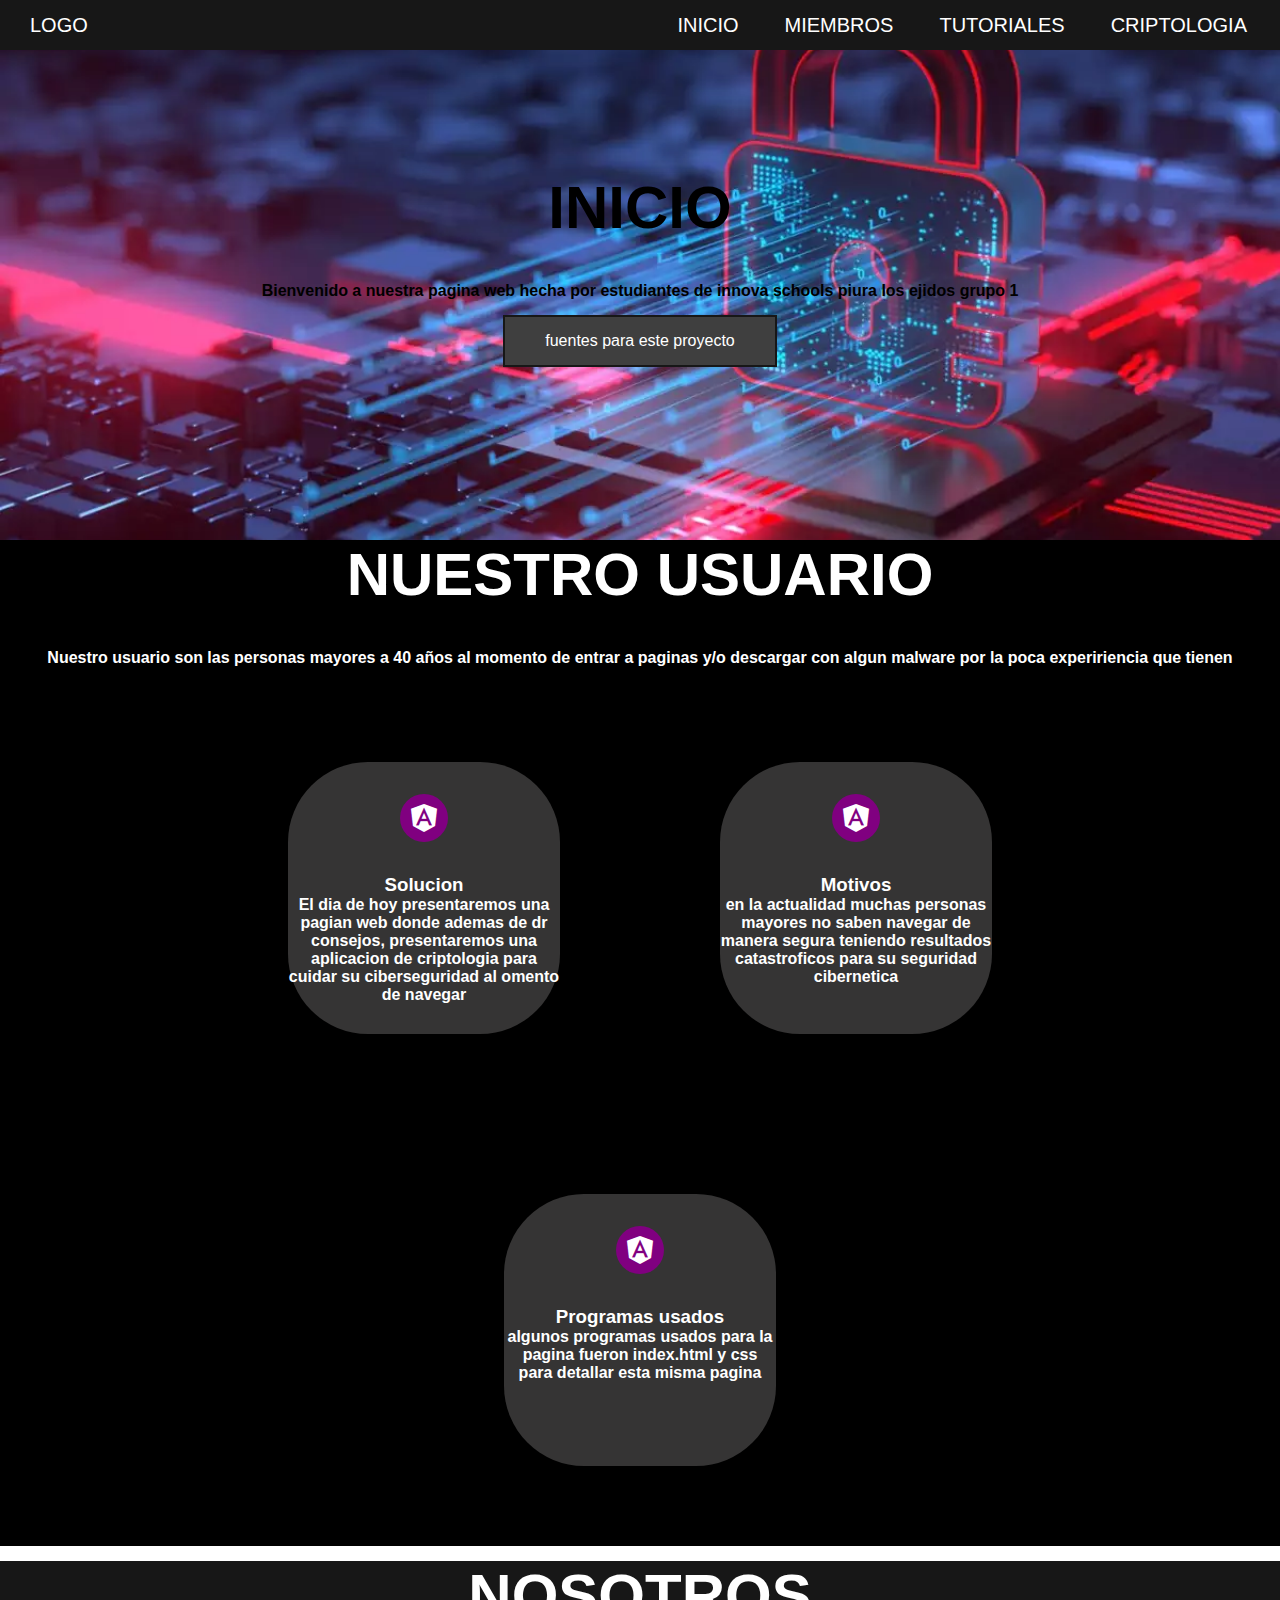
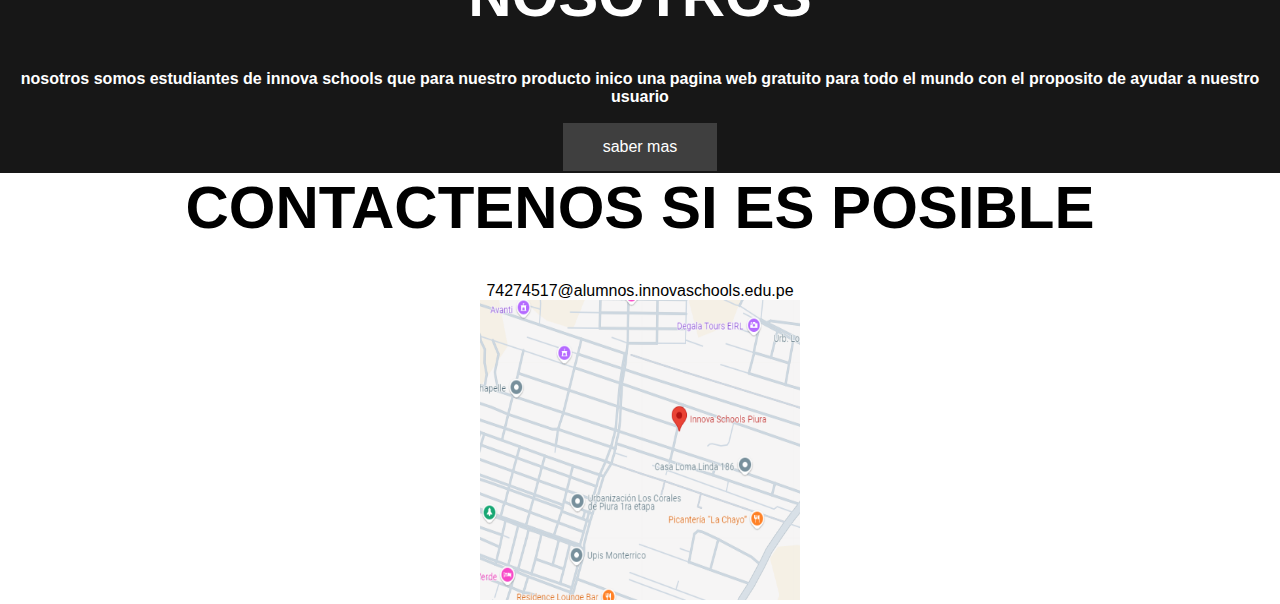
<file: index.html/index.html>
<!DOCTYPE html>
<html lang="en">
<head>
    <meta charset="UTF-8">
    <meta name="viewport" content="width=device-width, initial-scale=1.0">
    <title>una rapida solucion a la ciberseguridad </title>
    <link rel="stylesheet" href="https://cdnjs.cloudflare.com/ajax/libs/font-awesome/5.15.1/css/all.min.css">
    <link rel="stylesheet" href="style.css">
   
</head>
<body>

    <div class="head">
        <div class="logo">
            <a href="#">logo</a>


        </div>

        <nav class="navbar">
            <a href="index.html">inicio</a>
            <a href="2 index.html">Miembros</a>
          <a href="3 index.html">tutoriales</a>
          <a href="4 index.html">criptologia</a>

        </nav>


    </div>
    <header class="content header">
        <h2 class="title">inicio</h2>
        <h4>Bienvenido a nuestra pagina web hecha por estudiantes de innova schools piura los ejidos grupo 1


        </h4>

        <div class="btn">
           <a href="#" class="btn-home"> fuentes para este proyecto</a>

        </div>

    </header>

    <section class="content sau">
        <h2 class="title">nuestro usuario</h2>
        <h4>Nuestro usuario son las personas mayores a 40 años  al momento de entrar a paginas y/o descargar con algun malware por la poca expeririencia que tienen

        </h4>
        <div class="box-contaier">

            <div class="box">
                <i class="fab fa-angular"></i>
                <h3>Solucion
                    <h4> El dia de hoy presentaremos una pagian web donde ademas de dr consejos, presentaremos una aplicacion de criptologia para cuidar su ciberseguridad al omento de navegar </h4>

                </h3>

            </div>

            <div class="box">
                <i class="fab fa-angular"></i>
                <h3>Motivos
                    <h4> en la actualidad muchas personas mayores no saben navegar de manera segura teniendo resultados catastroficos para su seguridad cibernetica
                    </h4>

                </h3>

            </div>

            <div class="box">
                <i class="fab fa-angular"></i>
                <h3>Programas usados
                    <h4> algunos programas usados para la pagina fueron index.html y css para detallar esta misma pagina</h4>

                </h3>

            </div>
        

        </div>

    </section>
    
    <section class="content about">
        <h2 class="title"> nosotros</h2>
        <h4>nosotros somos estudiantes de innova schools que para nuestro producto inico una pagina web gratuito para todo el mundo con el proposito de ayudar a nuestro usuario

        </h4>
        <a href="#" class="btn-home">saber mas </a>

    </section>

   

   <section class="content contac">
    <h2 class="title">Contactenos si es posible</h2>
    74274517@alumnos.innovaschools.edu.pe
    <figure class="map">
        <img src="Captura de pantalla (13).png"  height="300px" width="25%">

    </figure>

   </section>
</body>
</html>
</file>
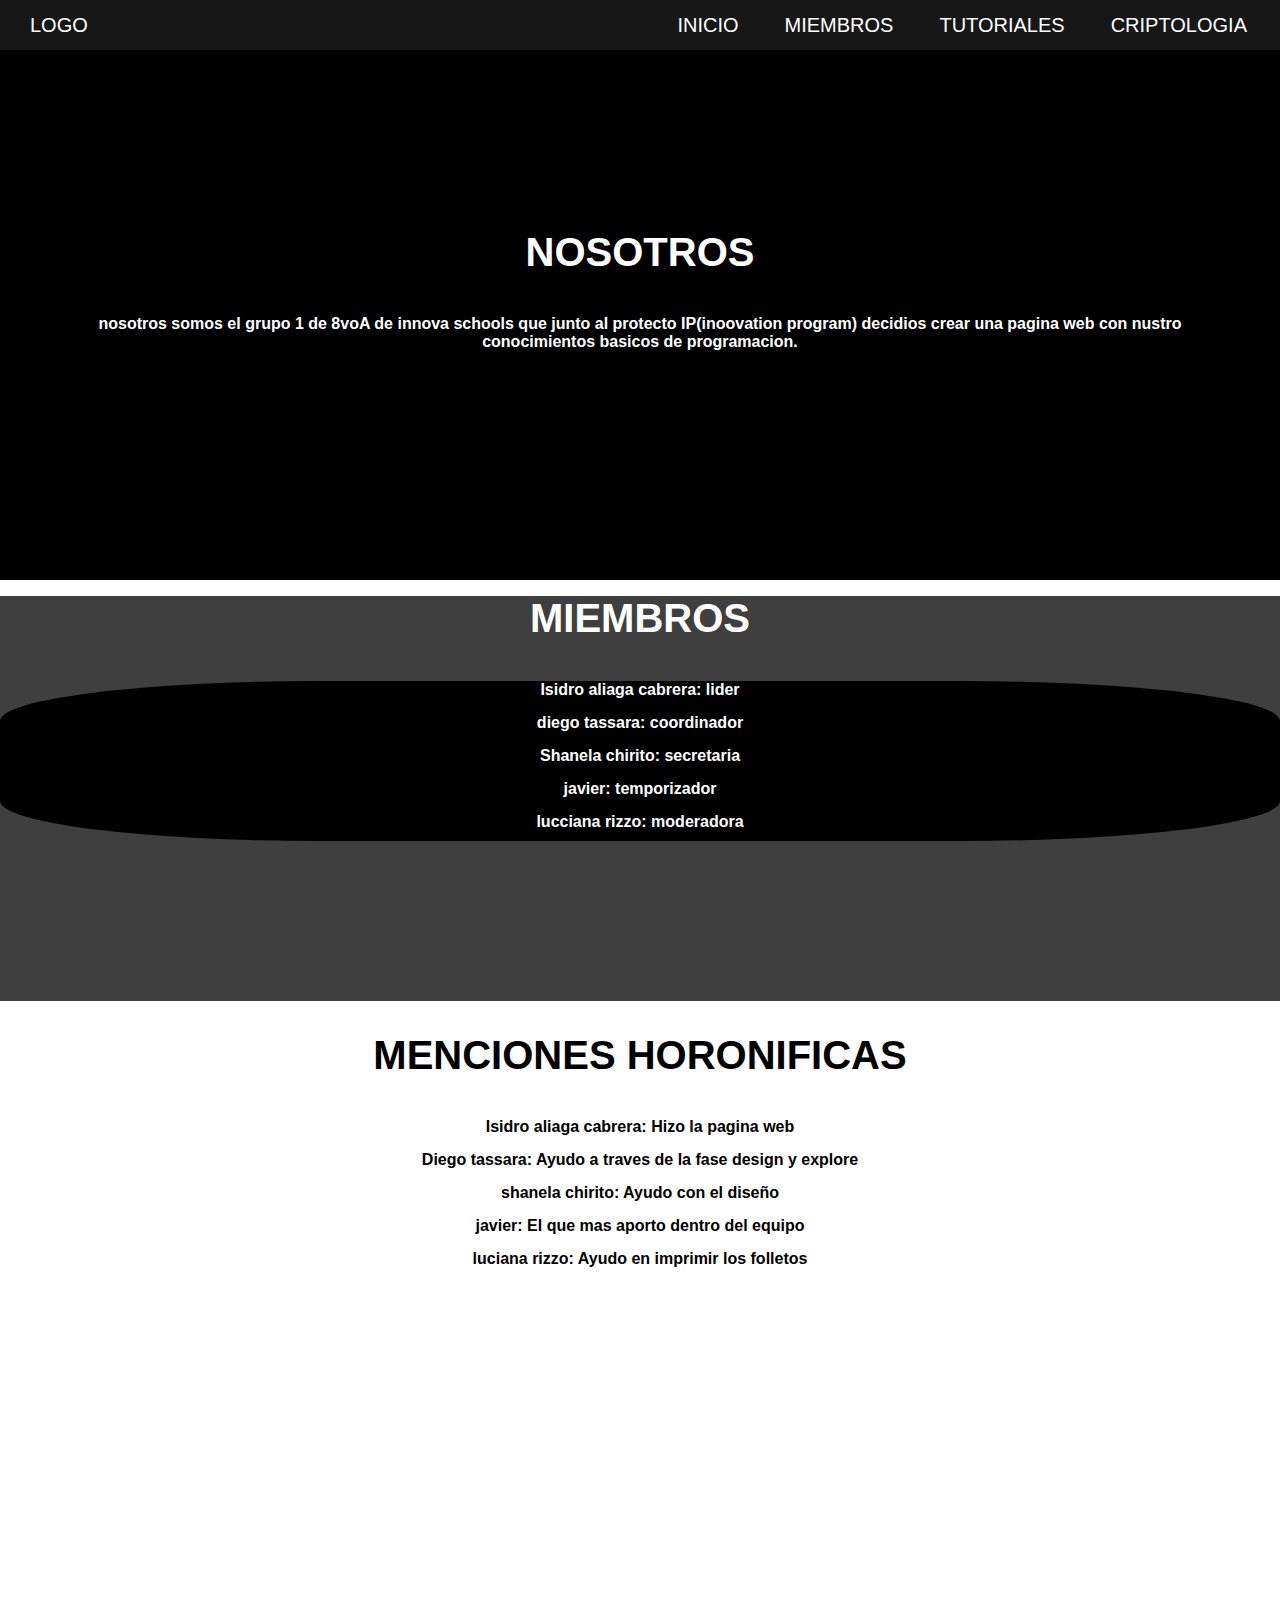
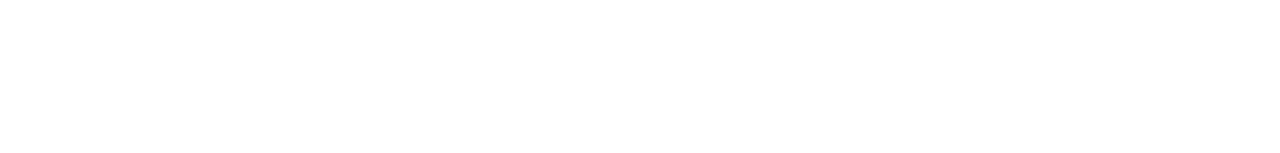
<file: index.html/2 index.html>
<!DOCTYPE html>
<html lang="en">
<head>
    <meta charset="UTF-8">
    <meta name="viewport" content="width=device-width, initial-scale=1.0">
    <title>nosotros</title>
    <link rel="stylesheet" href="2 style.css">
</head>
<body>

     <div class="head">
        <div class="logo">
            <a href="#">logo</a>


        </div>

        <nav class="navbar">
            <a href="index.html">inicio</a>
            <a href="2 index.html">Miembros</a>
          <a href="3 index.html">tutoriales</a>
          <a href="4 index.html">criptologia</a>

        </nav>


    </div>

    <header class=" content header">
        <h2 class="title">nosotros
            <h4> nosotros somos el grupo 1 de 8voA de innova schools que junto al protecto IP(inoovation program) decidios crear una pagina web con nustro conocimientos basicos de programacion.

            </h4>

        </h2>
        
    </header>

    <section class="content Miembros">
        <div class="box-contaier">
            <h2 class="title"> Miembros</h2>

            <div class="box" >
                <h4 class="h4">Isidro aliaga cabrera: lider</h4>
                <h4 class="h4">diego tassara: coordinador</h4>
                <h4 class="h4">Shanela chirito: secretaria </h4>
               <h4 class="h4">javier: temporizador</h4> 
                <h4 class="h4">lucciana rizzo: moderadora </h4>
                
    
            </div>





        </div>
    
        
    
    


    </section>

    <section class="content section">
        <h2 class="title"> Menciones Horonificas</h2>
        <h4 class="h4">Isidro aliaga cabrera: Hizo la pagina web</h4>
        <h4 class="h4">Diego tassara: Ayudo a traves de la fase design y explore</h4>
        <h4 class="h4">shanela chirito: Ayudo con el diseño</h4>
        <h4 class="h4">javier: El que mas aporto dentro del equipo</h4>
        <h4 class="h4">luciana rizzo: Ayudo en imprimir los folletos  </h4>

    </section>
        
   
</body>
</html>
</file>
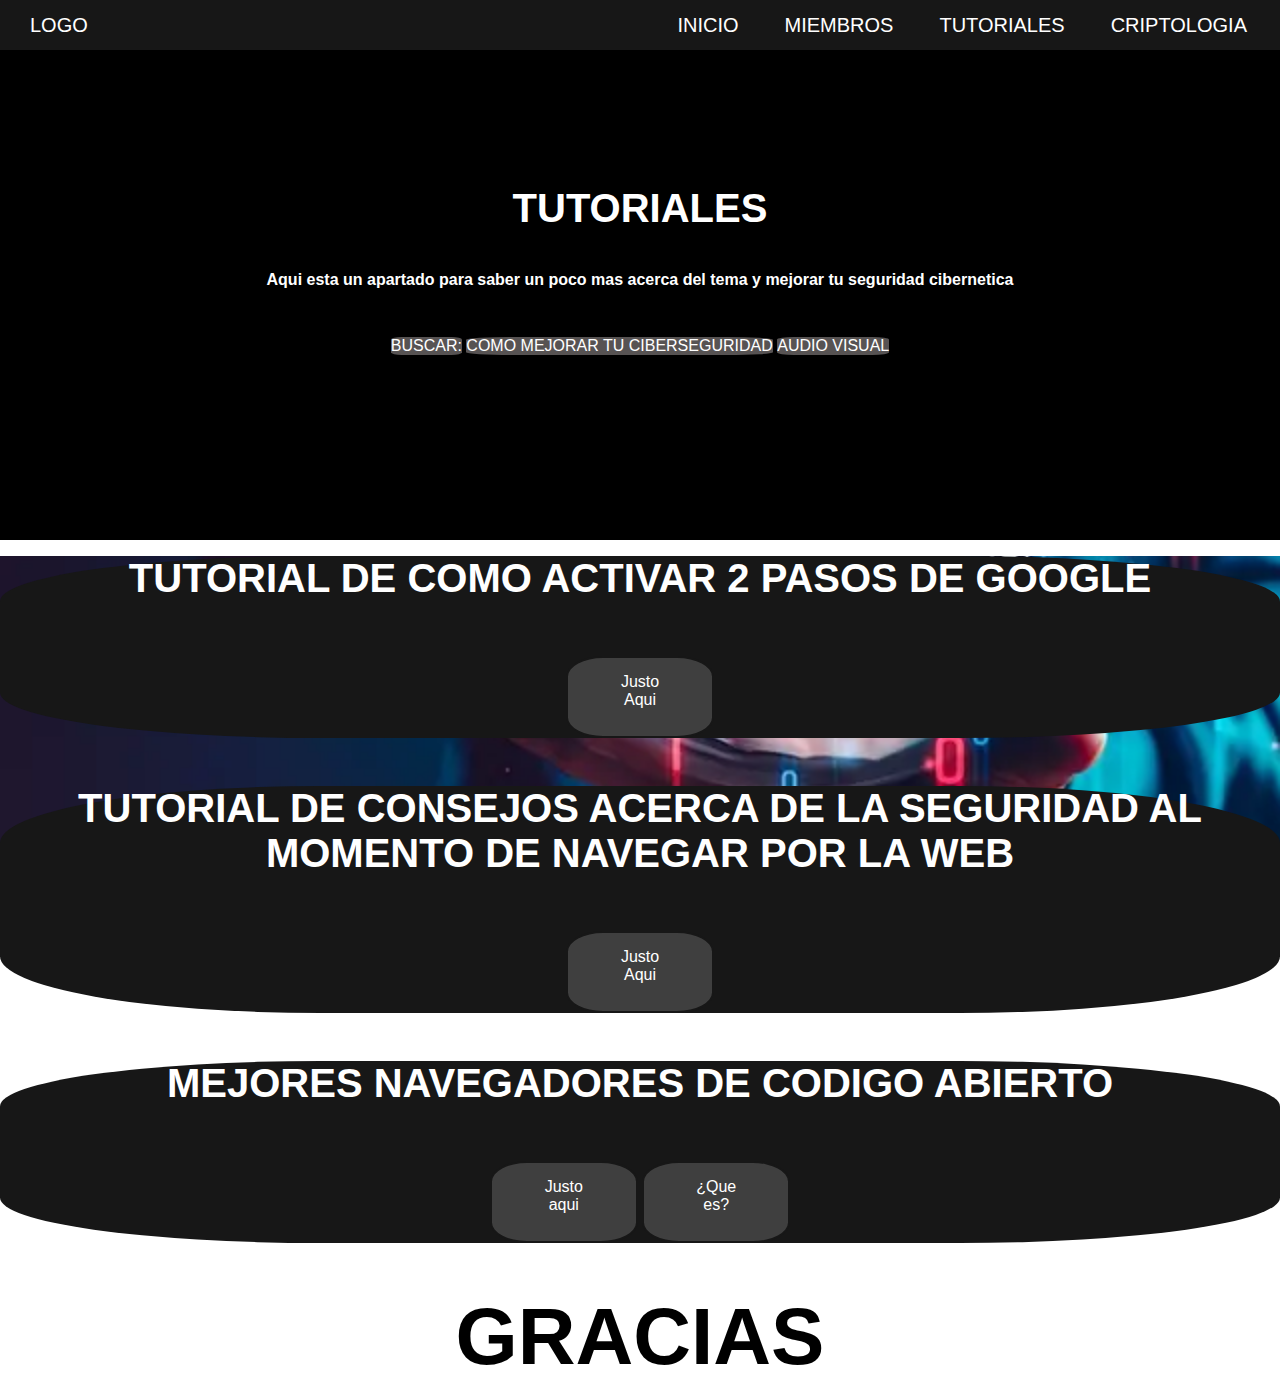
<file: index.html/3 index.html>
<!DOCTYPE html>
<html lang="en">
<head>
    <meta charset="UTF-8">
    <meta name="viewport" content="width=device-width, initial-scale=1.0">
    <title>tutoriales</title>
    <link rel="stylesheet" href="3 style.css">
    <link rel="stylesheet" href="https://cdnjs.cloudflare.com/ajax/libs/font-awesome/5.15.1/css/all.min.css">
</head>
<body>
    <div class="head">
        <div class="logo">
            <a href="#">logo</a>


        </div>

        <nav class="navbar">
            <a href="index.html">inicio</a>
            <a href="2 index.html">Miembros</a>
          <a href="3 index.html">tutoriales</a>
          <a href="4 index.html">criptologia</a>

        </nav>


    </div>

    <header class=" content header">
        <h2 class="title"> Tutoriales</h2>
        <h4 class="h4"> Aqui esta un apartado para saber un poco mas acerca del tema y mejorar tu seguridad cibernetica</h4>
        <a href="#" class="btn">buscar:</a> <a href="#" class="btn">como mejorar tu ciberseguridad</a> <a  href="5 index.html" class="btn"> Audio visual</a>



    </header>



    <section class="content tutoriales">
        <div class="box">
            
            <h2 class="title"> tutorial de como activar 2 pasos de google</h2>
            <a href="https://www.youtube.com/watch?v=0tpin55ra88" class="btn-home"> Justo Aqui</a>

        </div>

        <div class="box">
            <h2 class="title"> tutorial de consejos acerca de la seguridad al momento de navegar por la web
            </h2>
            <a href="https://www.youtube.com/watch?v=3tKLuaRxl9k" class="btn-home"> Justo Aqui</a>
    

        </div>

        

        <div class="box">
            <h2 class="title"> Mejores navegadores de codigo abierto</h2>
            <a href="https://www.youtube.com/watch?v=qqUYelhVndw" class="btn-home"> Justo aqui</a>
            <a href="https://www.youtube.com/watch?v=sVhBkC-VEFM" class="btn-home"> ¿Que es?</a>

        </div>


        

        <section class="content final">
            <h1> Gracias

            </h1>
        </section>



    </section>



    

   


   
    
</body>
</html>
</file>
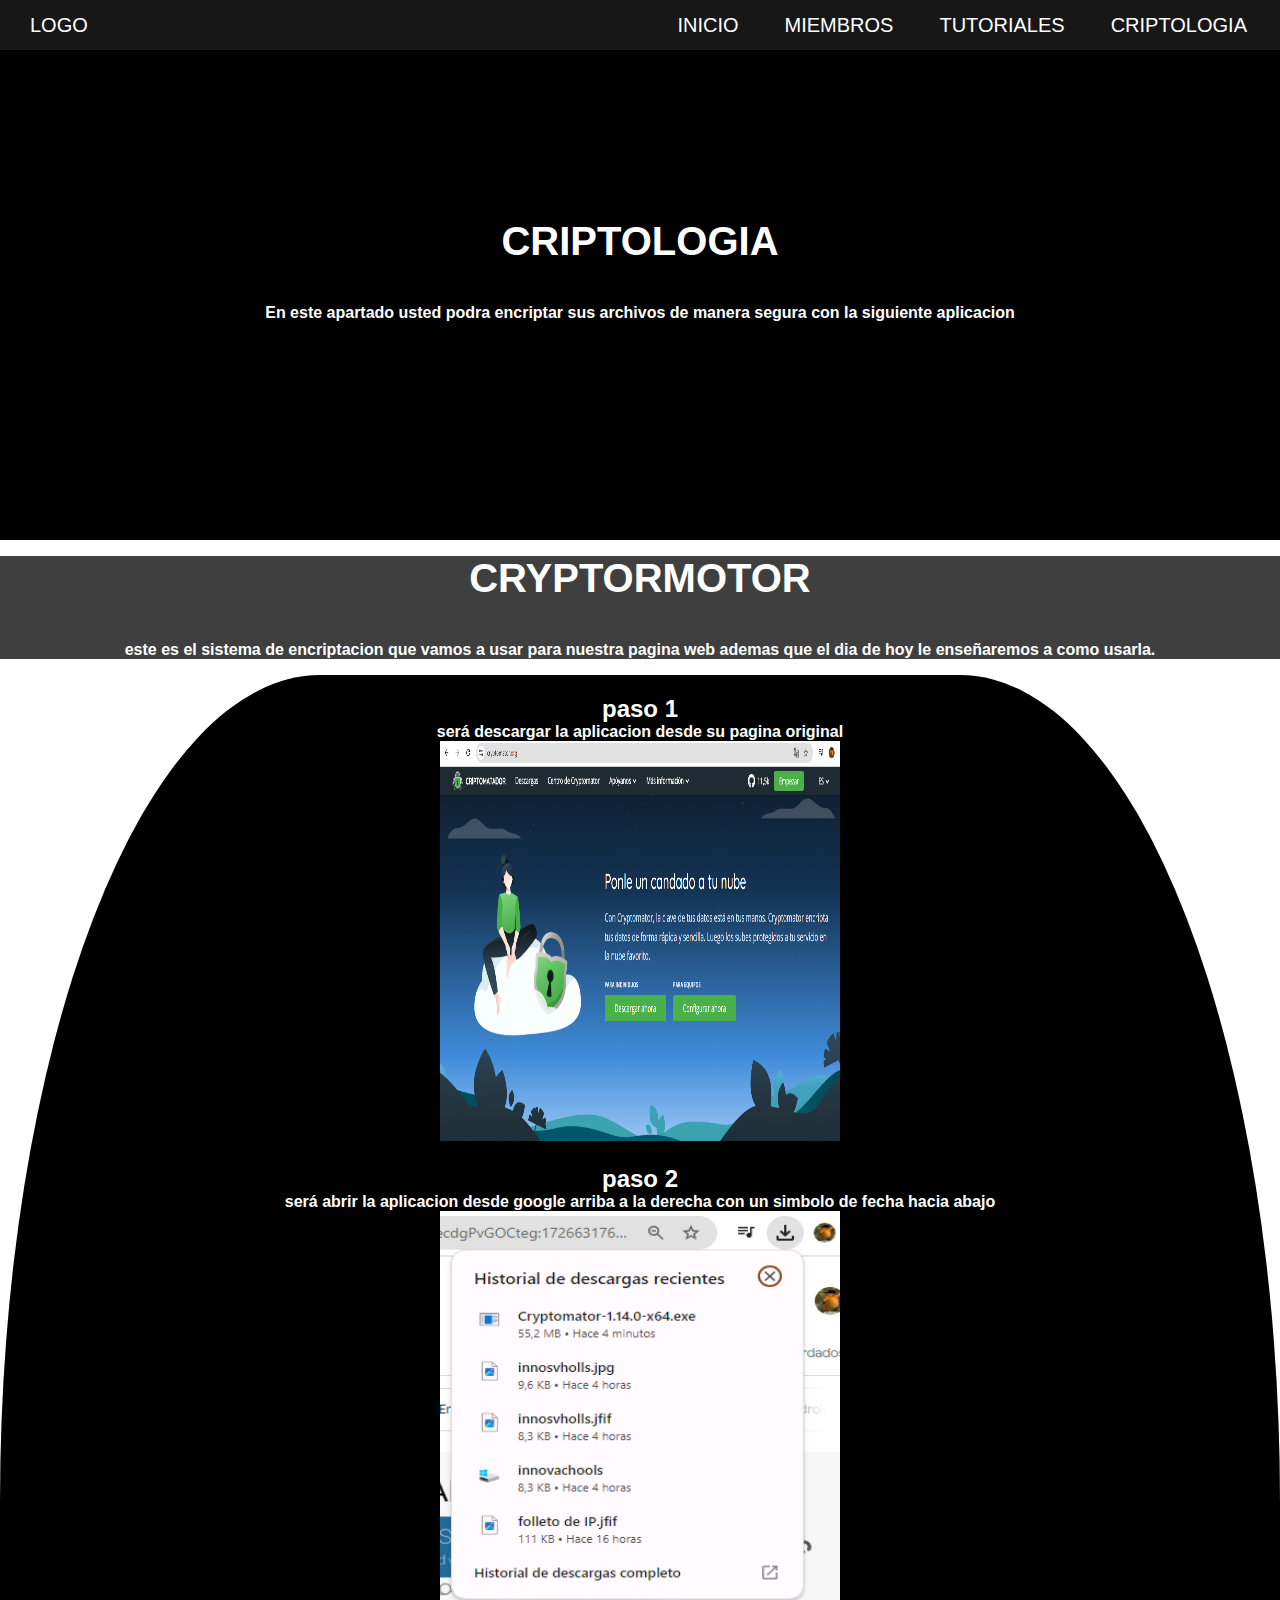
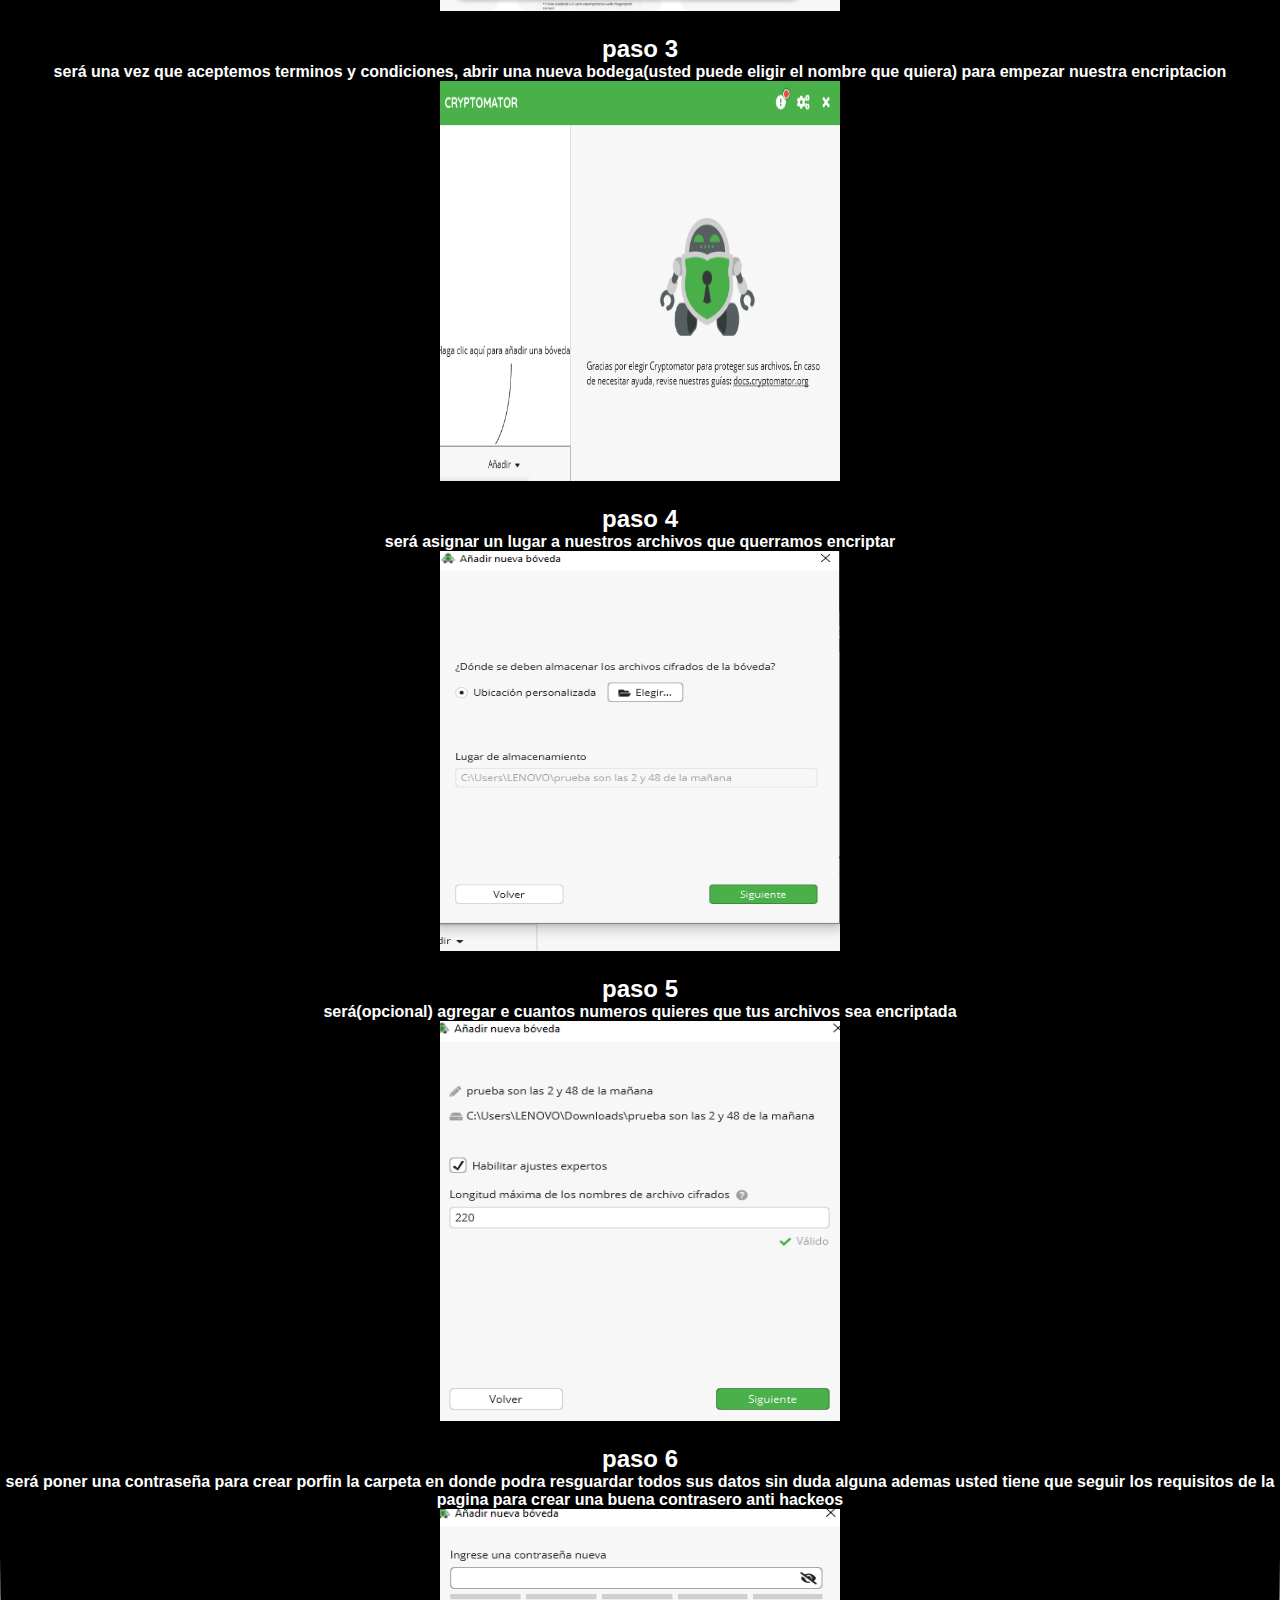
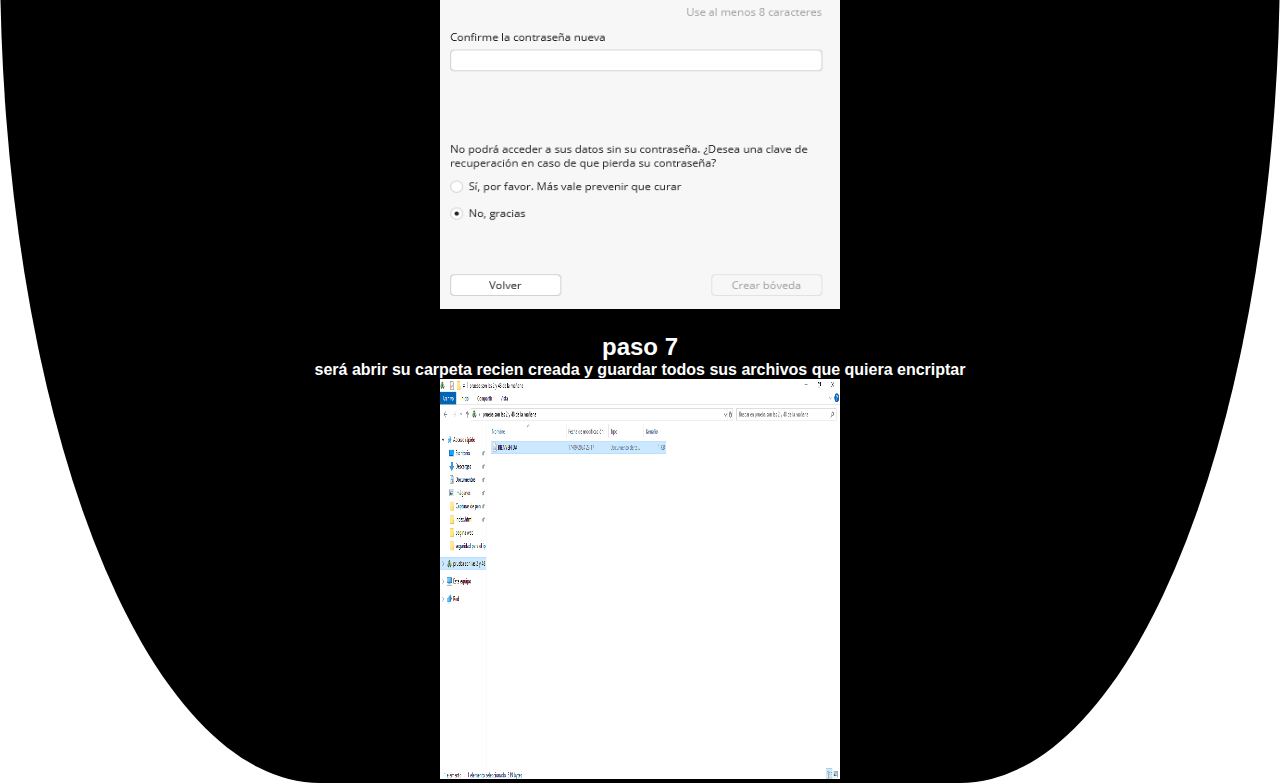
<file: index.html/4 index.html>
<!DOCTYPE html>
<html lang="en">
<head>
    <meta charset="UTF-8">
    <meta name="viewport" content="width=device-width, initial-scale=1.0">
    <title>criptologia</title>
    <link rel="stylesheet" href="4 style.css">
</head>    

<body>
    <div class="head">
        <div class="logo">
            <a href="#">logo</a>


        </div>

        <nav class="navbar">
            <a href="index.html">inicio</a>
            <a href="2 index.html">Miembros</a>
          <a href="3 index.html">tutoriales</a>
          <a href="4 index.html">criptologia</a>

        </nav>


    </div>

    <header class="content header">
        <h2 class="title"> criptologia</h2>
        <h4 > En este apartado usted podra encriptar sus archivos de manera segura con la siguiente aplicacion</h4>
        


    </header>

    


    <section class="content criptormotor">
        <h2 class="title">
            cryptormotor
        </h2>
        <h4>
            este es el sistema de encriptacion que vamos 
            a usar para nuestra pagina web ademas que el dia de hoy 
            le enseñaremos a como usarla.

            

        </h4>



    </section>



    <section class="content tutorial">
        <div class="box">
            <h2> paso 1

            </h2>
            <h4> será descargar la aplicacion desde su pagina original
                

            </h4>
            <img src="Captura de pantalla (16).png" height="400px" width="400px" >

        </div>


        <div class="box">
            <h2> paso 2</h2>
            <h4>   será abrir la aplicacion desde google arriba a la derecha con un simbolo de fecha hacia abajo</h4>
            <img src="Captura de pantalla (17).png" height="400px" width="400px">
        </div>

        <div class="box">
            <h2> paso 3

            </h2>
            <h4>  será una vez que aceptemos terminos y condiciones, abrir una nueva bodega(usted puede eligir el nombre que quiera) para empezar nuestra encriptacion</h4>
            <img src="Captura de pantalla (18).png" height="400px" width="400px" >


        </div>

        <div class="box">
            <h2> paso 4

            </h2>
            <h4>  será asignar un lugar a nuestros archivos que querramos encriptar</h4>
            <img src="Captura de pantalla (19).png" height="400px" width="400px">

        </div>
        
        <div class="box">
            <h2> paso 5</h2>
            <h4>  será(opcional) agregar e cuantos numeros quieres que tus archivos sea encriptada </h4>
            <img src="Captura de pantalla (20).png" height="400px" width="400px" >

        </div>

        <div class="box">
            <h2> paso 6</h2>
            <h4>  será poner una contraseña para crear porfin la carpeta en donde podra resguardar todos sus datos sin duda alguna ademas usted tiene que seguir los requisitos de la pagina para crear una buena contrasero anti hackeos

            </h4>
            <img src="Captura de pantalla (21).png" height="400px" width="400px"  >

        </div>

        <div class="box">
            <h2> paso 7</h2>
            <h4>  será abrir su carpeta recien creada y guardar todos sus archivos que quiera encriptar</h4>
            <img src="Captura de pantalla (22).png" height="400px" width="400px">

        </div>
     

        

    </section>

   

    
    







    
</body>

</html>
</file>
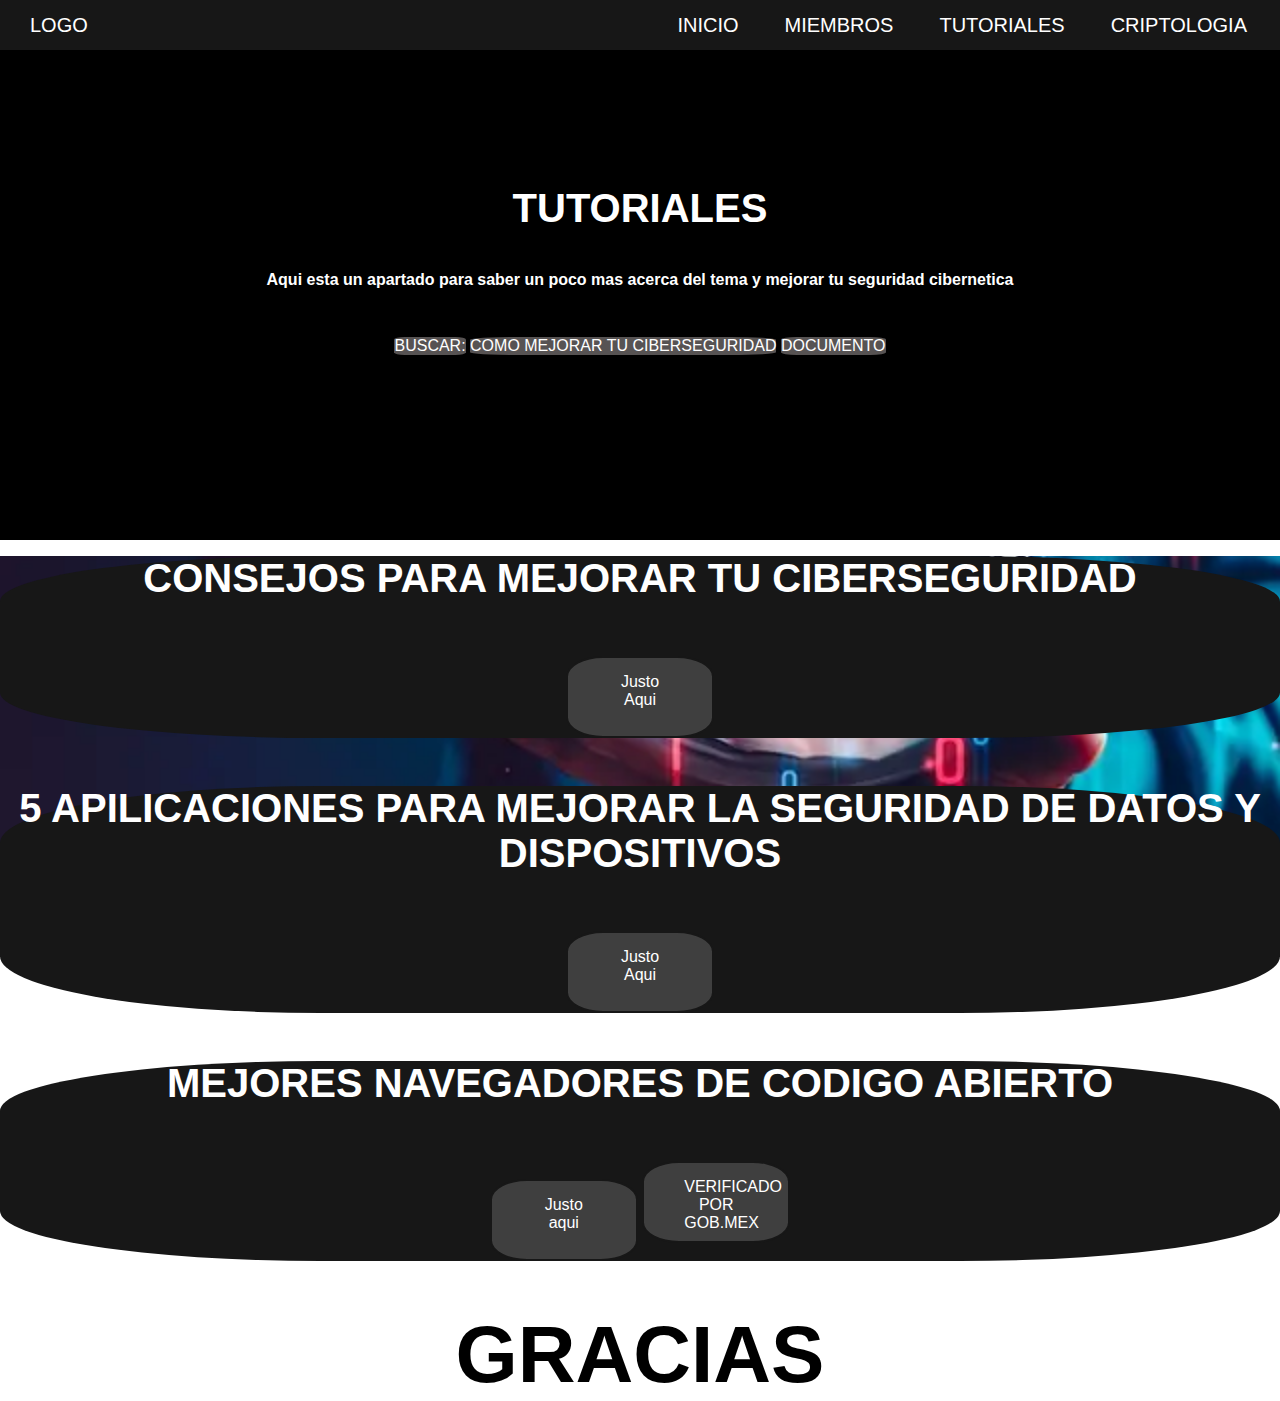
<file: index.html/5 index.html>
<!DOCTYPE html>
<html lang="en">
<head>
    <meta charset="UTF-8">
    <meta name="viewport" content="width=device-width, initial-scale=1.0">
    <title>tutoriales</title>
    <link rel="stylesheet" href="5 style.css">
    <link rel="stylesheet" href="https://cdnjs.cloudflare.com/ajax/libs/font-awesome/5.15.1/css/all.min.css">
</head>
<body>
    <div class="head">
        <div class="logo">
            <a href="#">logo</a>


        </div>

        <nav class="navbar">
            <a href="index.html">inicio</a>
            <a href="2 index.html">Miembros</a>
          <a href="3 index.html">tutoriales</a>
          <a href="4 index.html">criptologia</a>

        </nav>


    </div>

    <header class=" content header">
        <h2 class="title"> Tutoriales</h2>
        <h4 class="h4"> Aqui esta un apartado para saber un poco mas acerca del tema y mejorar tu seguridad cibernetica</h4>
        <a href="#" class="btn">buscar:</a> <a href="#" class="btn">como mejorar tu ciberseguridad</a> <a  href="3 index.html" class="btn"> Documento</a>



    </header>



    <section class="content tutoriales">
        <div class="box">
            
            <h2 class="title"> consejos para mejorar tu ciberseguridad</h2>
            <a href="https://www.interbel.es/blog/mejorar-la-ciberseguridad/" class="btn-home"> Justo Aqui</a>

        </div>

        <div class="box">
            <h2 class="title"> 5 apilicaciones para mejorar la seguridad de datos y dispositivos 
            </h2>
            <a href="https://preyproject.com/es/blog/5-aplicaciones-para-mejorar-la-seguridad-de-datos-y-dispositivos" class="btn-home"> Justo Aqui</a>
    

        </div>

        

        <div class="box">
            <h2 class="title"> Mejores navegadores de codigo abierto</h2>
            <a href="https://tabasco.gob.mx/herramientas-de-software-libre" class="btn-home"> Justo aqui</a>
            <a href="#" class="btn-home"> VERIFICADO POR GOB.MEX</a>
        </div>


        

        <section class="content final">
            <h1> Gracias

            </h1>
        </section>



    </section>



    

   


   
    
</body>
</html>
</file>
<file: index.html/style.css>
*{
    margin: 0;
    padding: 0;
    border: 0;
    font-size: 100;
    vertical-align: baseline;

    

}

body{
    text-align: center;
    font-family: sans-serif;

}

ol{
    list-style: none ;
}

.header{
    display: flex;
    justify-content: center;
    align-items: center;

}
.head{
    display: flex;
   align-items: center;
   justify-content: space-between;
   height: 50px;
  background: #171717;
  position: fixed;
  width: 100%;
  z-index: 100;
}

.navbar{
    display: flex;
    margin-right: 10px;

}

.logo{
    margin-left: 30px;

}
.logo a{
    text-decoration: none;
    color:#fff;
    text-transform: uppercase;
    font-size: 20px;

}

.navbar a{
    display: block;
    padding: 20px 23px;
    color: #fff;
    text-decoration: none;
    text-transform: uppercase;
    font-size: 20px;


}
.navbar a:hover{
    background:#3f3f3f ;

}
.header{
    display: flex;
    justify-content: center;
    align-items: center;
}

.header{
    height: 60vh  !important;
background: url(ciberseguridad.webp) no-repeat center ;
background-size:cover ;

}

.title{
    margin-bottom: 40px;
    font-size: 60px;
    font-weight:600 ;
    text-transform: uppercase;
    
    

}

p{
    margin-bottom: 40px;
    font-size: 10px;
}

.btn-home{
    display: inline-block;
   margin-top: 15px;
   padding: 15px 40px;
   border: #171717 solid 2px;
   color: #fff;
   text-decoration: none;
   background: #3f3f3f;


    
}

.sau
{
    background: black ;
    color: #fff;

}

.header{
    display: flex
;
flex-direction: column;
align-items: center;
height: auto;
justify-content: center;

}

.box-contaier{
    display: flex;
    justify-content: center;
    flex-wrap:wrap ;
    text-align: center;
    margin: 15px ;

}
.about{
    background: #171717;
    color: #fff;
    text-align: center;
    
}

.box{
    margin: 5px;
    
}

.box-contaier .box
{
    width:17rem ;
    height: 17rem;
    background-color: #353434;
    border-radius: 5rem;
    text-align: center;
   box-shadow: #171717;
   margin: 5rem;
}

.box-contaier .box i{
    height: 3rem;
    width: 3rem;
    line-height: 3rem;
    text-align: center;
    border-radius: 50%;
    color: #fff
    ;
    background: purple;
    font-size: 2rem;
    margin: 2rem 0;


    
    
    
}
.contac{
    background-image:url(Que-es-Ciberseguridad.webp) ;
    background-attachment: fixed;
    background-size: cover;
    text-align: center;

}
</file>
<file: index.html/2 style.css>
*{
    margin: 0;
    padding: 0;
    border: 0;
    font-size: 100;
    vertical-align: baseline;

    

}

body{
    text-align: center;
    font-family: sans-serif;



}

ol{
    list-style: none ;
}

.head{
    display: flex;
   align-items: center;
   justify-content: space-between;
   height: 50px;
  background: #171717;
  position: fixed;
  width: 100%;
  z-index: 100;
}



.navbar{
    display: flex;
    margin-right: 10px;

}

.logo{
    margin-left: 30px;

}

.logo a{
    text-decoration: none;
    color:#fff;
    text-transform: uppercase;
    font-size: 20px;

}

.navbar a{
    display: block;
    padding: 20px 23px;
    color: #fff;
    text-decoration: none;
    text-transform: uppercase;
    font-size: 20px;
}
   
.navbar a:hover{
    background:#3f3f3f ;

}

.header{
    background:#000000;
    height: 60vh !important ;
    background-size: cover;

}

.header{
    align-content: center;
    color: #fff;
    padding: 20px 40px;
    
   
}

.title{
text-transform: uppercase;
margin-bottom: 40px;
font-size: 40px;
font-weight: 600;


}

.Miembros{
background: #3f3f3f;
height: 45vh !important;
color: #fff;
margin-top: 1rem;
margin-block-end: 2rem;


}

.h4{
    margin-bottom: 15px;

}

.box-contaier .box{
    background: #000000;
    margin-block-end: 2rem;
    border-radius: 25%;
    height: 10rem;
    
    
    text-align: center;
    text-decoration: none;
    align-items: center;
    align-content: center;

}


.section{
background-image: url(innosvholls.jpg);
 background-attachment: fixed;
    background-size: cover;
    text-align: center;

}

.section{
    height: 80vh !important;
}
</file>
<file: index.html/3 style.css>
*{
    margin: 0;
    padding: 0;
    border: 0;
    font-size: 100;
    vertical-align: baseline;

    

}

body{
    text-align: center;
    font-family: sans-serif;

}

ol{
    list-style: none ;
}


.head{
    display: flex;
   align-items: center;
   justify-content: space-between;
   height: 50px;
  background: #171717;
  position: fixed;
  width: 100%;
  z-index: 100;
}

.navbar{
    display: flex;
    margin-right: 10px;

}

.logo{
    margin-left: 30px;

}
.logo a{
    text-decoration: none;
    color:#fff;
    text-transform: uppercase;
    font-size: 20px;

}

.navbar a{
    display: block;
    padding: 20px 23px;
    color: #fff;
    text-decoration: none;
    text-transform: uppercase;
    font-size: 20px;


}

.navbar a:hover{
    background: #3f3f3f  ;
}

.header{
    height: 60vh !important;
    align-items: center;
    align-content: center;
    background: #000000;
    color: #fff;
}

.title{
    margin-bottom: 40px;
    font-size: 40px ;
    text-transform: uppercase;
    font-weight: 600;
}

.box{
    margin-block-end:3rem;
    background: #171717;
    border-radius:25% ;
    color: #fff;
    


}

.tutoriales{
    background-image:url(Que-es-Ciberseguridad.webp) ;
    background-attachment: fixed;
    background-size: cover;
    text-align: center;
}

.btn-home{
    display: inline-block;
   margin-top: 15px;
   padding: 15px 40px;
   border: #171717 solid 2px;
   color: #fff;
   text-decoration: none;
   background: #3f3f3f;
   border-radius: 25%;
   width: 4rem;
   height: 3rem;
   z-index: 100 ;
}

.final{
    text-transform: uppercase;
    font-weight: 600;
    font-size: 40px;
    margin-top:1rem ;

}

.header{
    margin-block-end:1rem ;
}

.btn{
    display: inline-block;
    margin-top: 3rem;
    text-transform: uppercase;
    text-decoration: none;
    color: #fff;
    background-color: #575353;
    border-radius: 15%;
    

}
</file>
<file: index.html/4 style.css>
*{
    margin: 0;
    padding: 0;
    border: 0;
    font-size: 100;
    vertical-align: baseline;

    

}

body{
    text-align: center;
    font-family: sans-serif;

}

ol{
    list-style: none ;
}


.head{
    display: flex;
   align-items: center;
   justify-content: space-between;
   height: 50px;
  background: #171717;
  position: fixed;
  width: 100%;
  z-index: 100;
}

.navbar{
    display: flex;
    margin-right: 10px;

}

.logo{
    margin-left: 30px;

}
.logo a{
    text-decoration: none;
    color:#fff;
    text-transform: uppercase;
    font-size: 20px;

}

.navbar a{
    display: block;
    padding: 20px 23px;
    color: #fff;
    text-decoration: none;
    text-transform: uppercase;
    font-size: 20px;


}

.navbar a:hover{
    background:#3f3f3f ;
}


.tutorial{
    text-align: center;
    align-content: center;
    text-decoration: none;
    
}


.tutorial{
    background-color: #000000;
    
    border-radius: 25%;
    color: #fff;
}



.header{
    height: 60vh !important;
    align-items: center;
    align-content: center;
    background: #000000;
    color: #fff;
}

.title{
    margin-bottom: 40px;
    font-size: 40px ;
    text-transform: uppercase;
    font-weight: 600;
}


.criptormotor{
    margin-top: 1rem;
    margin-block-end: 1rem;
    align-content: center;
    background-color: #3f3f3f;
    color: #fff;
    align-items: center;


}

.box{
    margin-top: 20px;
    

}
</file>
<file: index.html/5 style.css>
*{
    margin: 0;
    padding: 0;
    border: 0;
    font-size: 100;
    vertical-align: baseline;

    

}

body{
    text-align: center;
    font-family: sans-serif;

}

ol{
    list-style: none ;
}


.head{
    display: flex;
   align-items: center;
   justify-content: space-between;
   height: 50px;
  background: #171717;
  position: fixed;
  width: 100%;
  z-index: 100;
}

.navbar{
    display: flex;
    margin-right: 10px;

}

.logo{
    margin-left: 30px;

}
.logo a{
    text-decoration: none;
    color:#fff;
    text-transform: uppercase;
    font-size: 20px;

}

.navbar a{
    display: block;
    padding: 20px 23px;
    color: #fff;
    text-decoration: none;
    text-transform: uppercase;
    font-size: 20px;


}

.navbar a:hover{
    background: #3f3f3f  ;
}

.header{
    height: 60vh !important;
    align-items: center;
    align-content: center;
    background: #000000;
    color: #fff;
}

.title{
    margin-bottom: 40px;
    font-size: 40px ;
    text-transform: uppercase;
    font-weight: 600;
}

.box{
    margin-block-end:3rem;
    background: #171717;
    border-radius:25% ;
    color: #fff;
    


}

.tutoriales{
    background-image:url(Que-es-Ciberseguridad.webp) ;
    background-attachment: fixed;
    background-size: cover;
    text-align: center;
}

.btn-home{
    display: inline-block;
   margin-top: 15px;
   padding: 15px 40px;
   border: #171717 solid 2px;
   color: #fff;
   text-decoration: none;
   background: #3f3f3f;
   border-radius: 25%;
   width: 4rem;
   height: 3rem;
   z-index: 100 ;
}

.final{
    text-transform: uppercase;
    font-weight: 600;
    font-size: 40px;
    margin-top:1rem ;

}

.header{
    margin-block-end:1rem ;
}

.btn{
    display: inline-block;
    margin-top: 3rem;
    text-transform: uppercase;
    text-decoration: none;
    color: #fff;
    background-color: #575353;
    border-radius: 15%;
    

}
</file>
